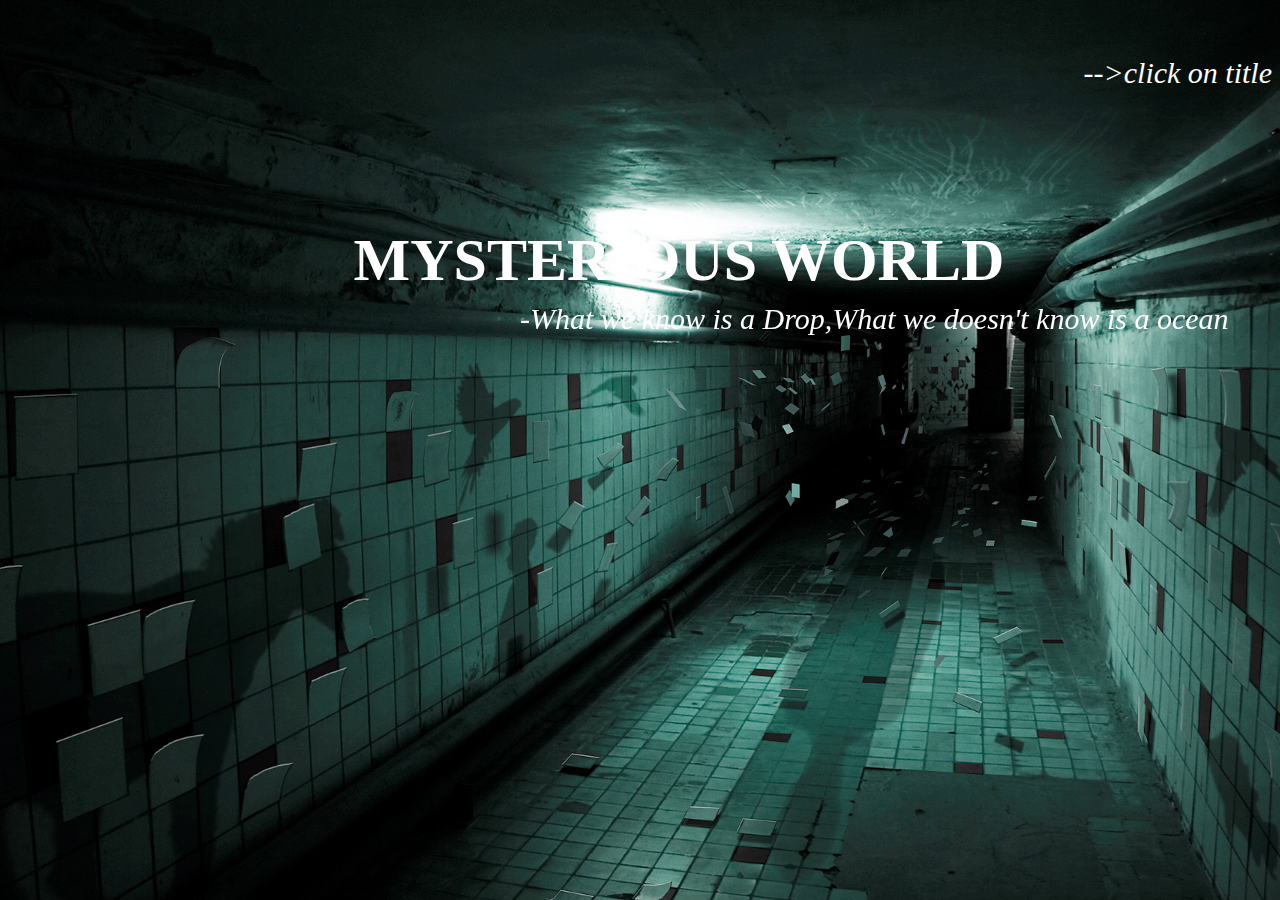
<file: index.html>
<!DOCTYPE html>
<html>
<head>
 
<title>Mysterious</title>
<link rel="stylesheet" href="s.css">
</head>
<body>
<a href="m1.html"><h1 style="font-size:60px;">MYSTERIOUS WORLD</h1></a>

<p style="font-size:30px;" class="p1"><i>-What we know is a Drop,What we doesn't know is a ocean</i></p>
<br>
<p class="p2" style="font-size:30px;"><i>-->click on title</i></p>
</body>
</html>
</file>
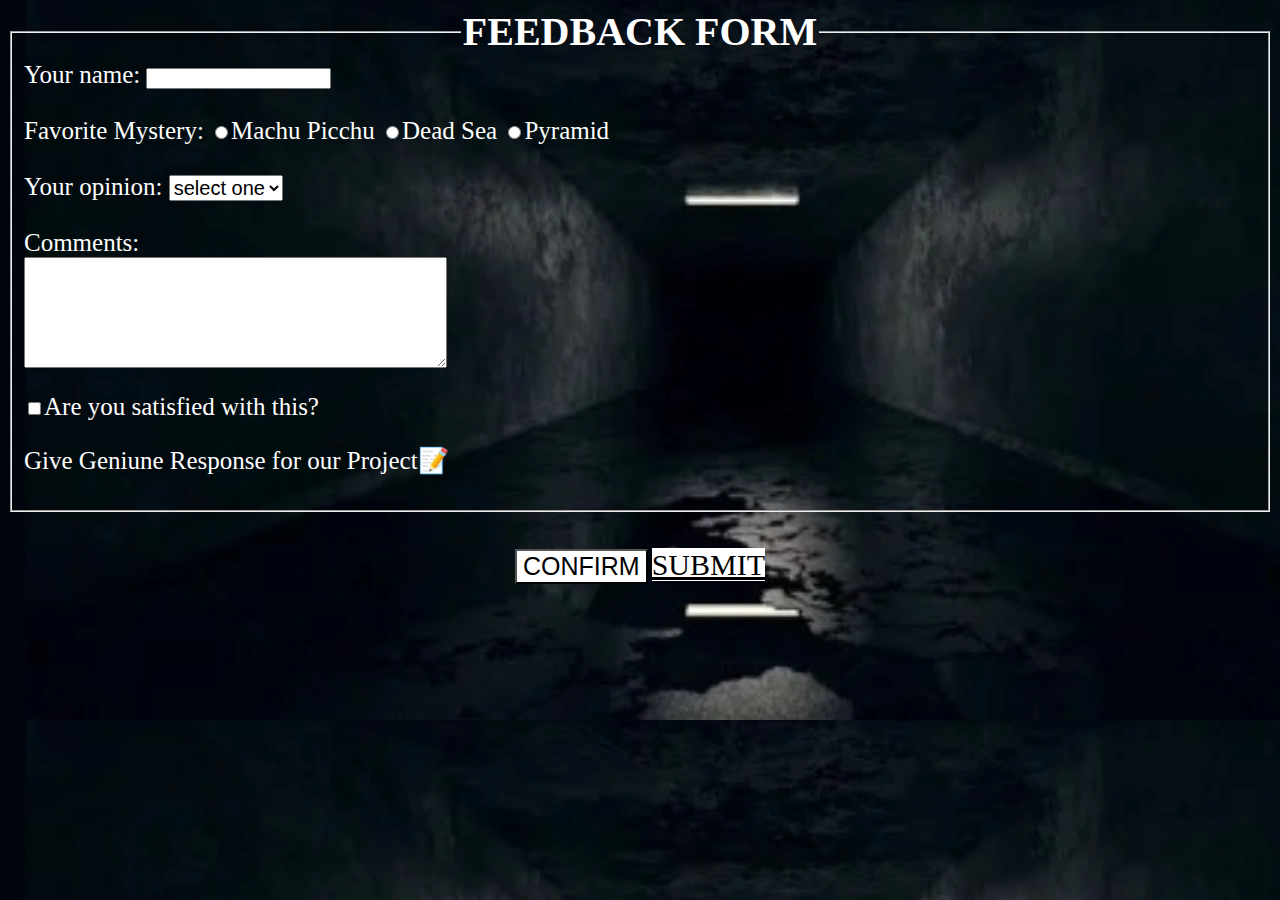
<file: feedback.html>
<body style="background-image:url(IMG_20220908_195724.png);color:white;">
<fieldset >
<legend style="font-size:40px;"align="center"><b>FEEDBACK FORM</b></legend>
<form id="form" style="font-size:25px;">
<label >Your name:</label>
<input type="text" id="uname" name="uname">
<span style="color:red;" id="error"> </span><br>
<br>
<label>Favorite Mystery:</label>
<input type="radio" name="fav">Machu Picchu
<input type="radio" name="fav">Dead Sea
<input type="radio" name="fav">Pyramid
<br><br>
<label >Your opinion:</label>
<select style="font-size:20px;">
<option value="" selected>select one</option>
<option>Excellent</option>
<option>Good</option>
<option>Average</option>
<option>Poor</option>
</select><br><br>
<label >Comments:</label><br>
<textarea cols="50" rows="7"></textarea><br>
<p ><input type="checkbox" name="check">Are you satisfied with this?</p>
<p style="font-size:25px;"> Give Geniune Response for our Project📝️</p>
</fieldset>
<br>
<br>
<center><button style="font-size:25px;background-color:white;color:black;" type="submit">CONFIRM</button>
<a href="data.php" style="font-size:30px;background-color:white;color:black;"<button type="reset">SUBMIT</button></a></center>
</form>
<script>
 let form=document.getElementById("form");
            form.addEventListener("submit",(event)=>{
                event.preventDefault();
                validate();
            });
            function validate(){
                let name=document.getElementById("uname").value.trim();
		let is_name_valid=true;
		if(name==""){
                    document.getElementById("error").innerText="Name can't be empty";
                    is_name_valid=false;
                    return;
                }
                if(!isNaN(name)){
                    document.getElementById("error").innerText="Name can't contain digits";
                    is_name_valid=false;
                    return;
                }
                if(name.length<3){
                    document.getElementById("error").innerText="Name can't be less than 3 characters";
                    is_name_valid=false;
                    return;
                }
		if(is_name_valid){
			form.submit
		}
	}
</script>
</body>
</file>
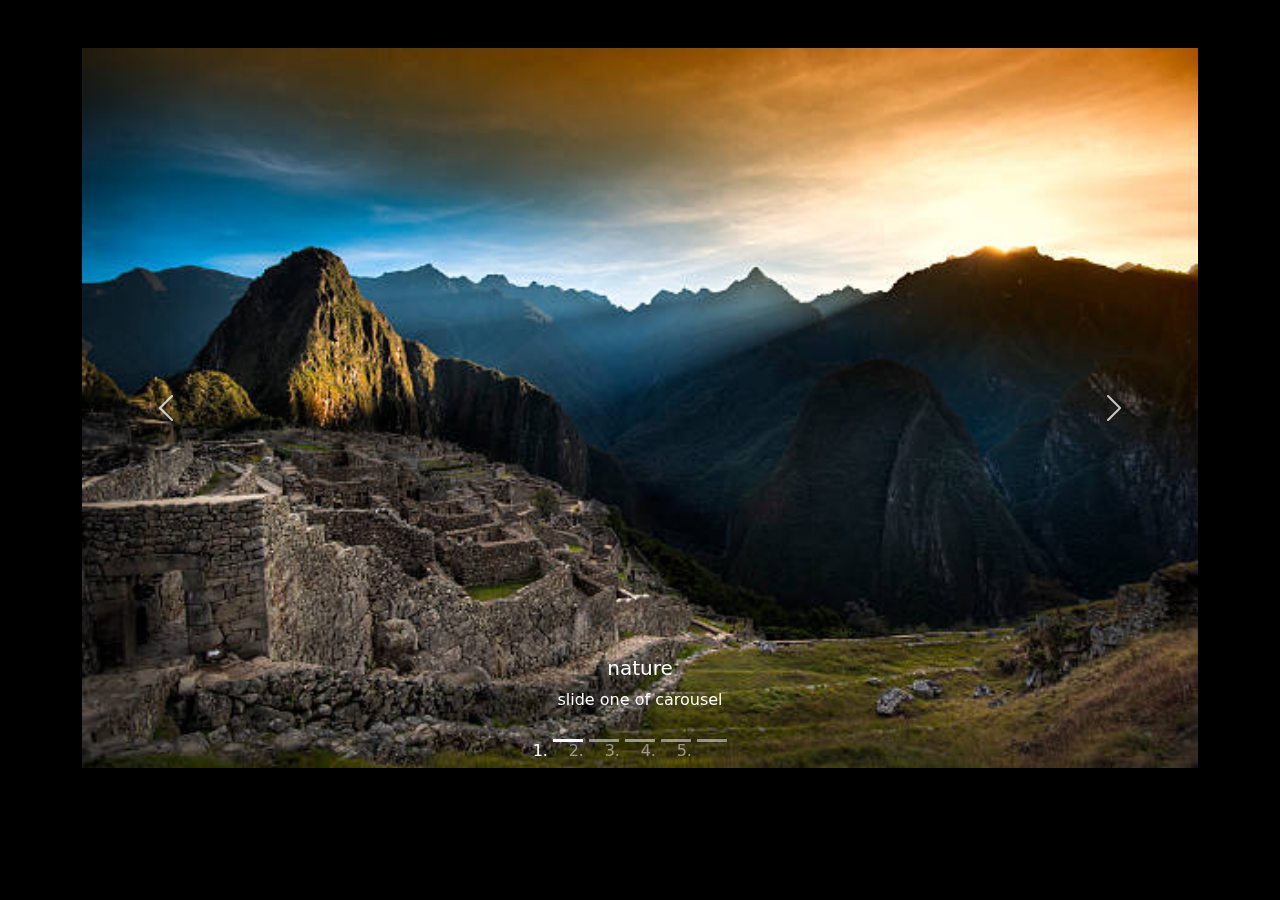
<file: imagesmachu.html>
<html>
<head>
<title>Machu picchu Images</title>
<meta charset="utf-8">
  <meta name="viewport" content="width=device-width, initial-scale=1">
  <link href="https://cdn.jsdelivr.net/npm/bootstrap@5.1.3/dist/css/bootstrap.min.css" rel="stylesheet">
  <script src="https://cdn.jsdelivr.net/npm/bootstrap@5.1.3/dist/js/bootstrap.bundle.min.js"></script>
<link rel="stylesheet" href="s2.css">
</head>
<body>
<br>
<br>
<div class="container">
<div class="carousel slide" id="slider" data-bs-ride="carousel">
<ol class="carousel-indicators">
<li data-bs-target="#slider" data-bs-slide-to="0" class="active"></li>
<li data-bs-target="#slider" data-bs-slide-to="1"></li>
<li data-bs-target="#slider" data-bs-slide-to="2"></li>
<li data-bs-target="#slider" data-bs-slide-to="3"></li>
<li data-bs-target="#slider" data-bs-slide-to="4"></li>
</ol>


<div class="carousel-inner">
<div class="carousel-item active" data-bs-interval="2000">
<img height="80%" width="100%"src="sdf.jpg">
<div class="carousel-caption">
<h5>nature</h5>
<p>slide one of carousel</p>
</div>
</div>
<div class="carousel-item" data-bs-interval="2000">
<img  height="80%" width="100%" src="sdf1.jpg">
</div>
<div class="carousel-item" data-bs-interval="2000">
<img  height="80%" width="100%" src="hgk.jpg">
</div>
<div class="carousel-item" data-bs-interval="2000">
<img  height="80%" width="100%" src="sdf3.jpg">
</div>
<div class="carousel-item" data-bs-interval="2000">
<img  height="80%" width="100%" src="sdf4.jpg">
</div>
</div>

<a href="#slider" class="carousel-control-prev" data-bs-slide="prev">
<span class="carousel-control-prev-icon"></span>
</a>
<a href="#slider" class="carousel-control-next" data-bs-slide="next">
<span class="carousel-control-next-icon"></span>
</a>
<a href="#slider" class="carousel-control-prev" data-bs-slide="prev">
<span class="carousel-control-prev-icon"></span>
</a>
<a href="#slider" class="carousel-control-next" data-bs-slide="next">
<span class="carousel-control-next-icon"></span>
</a>
</div>
</div>
</body>
</file>
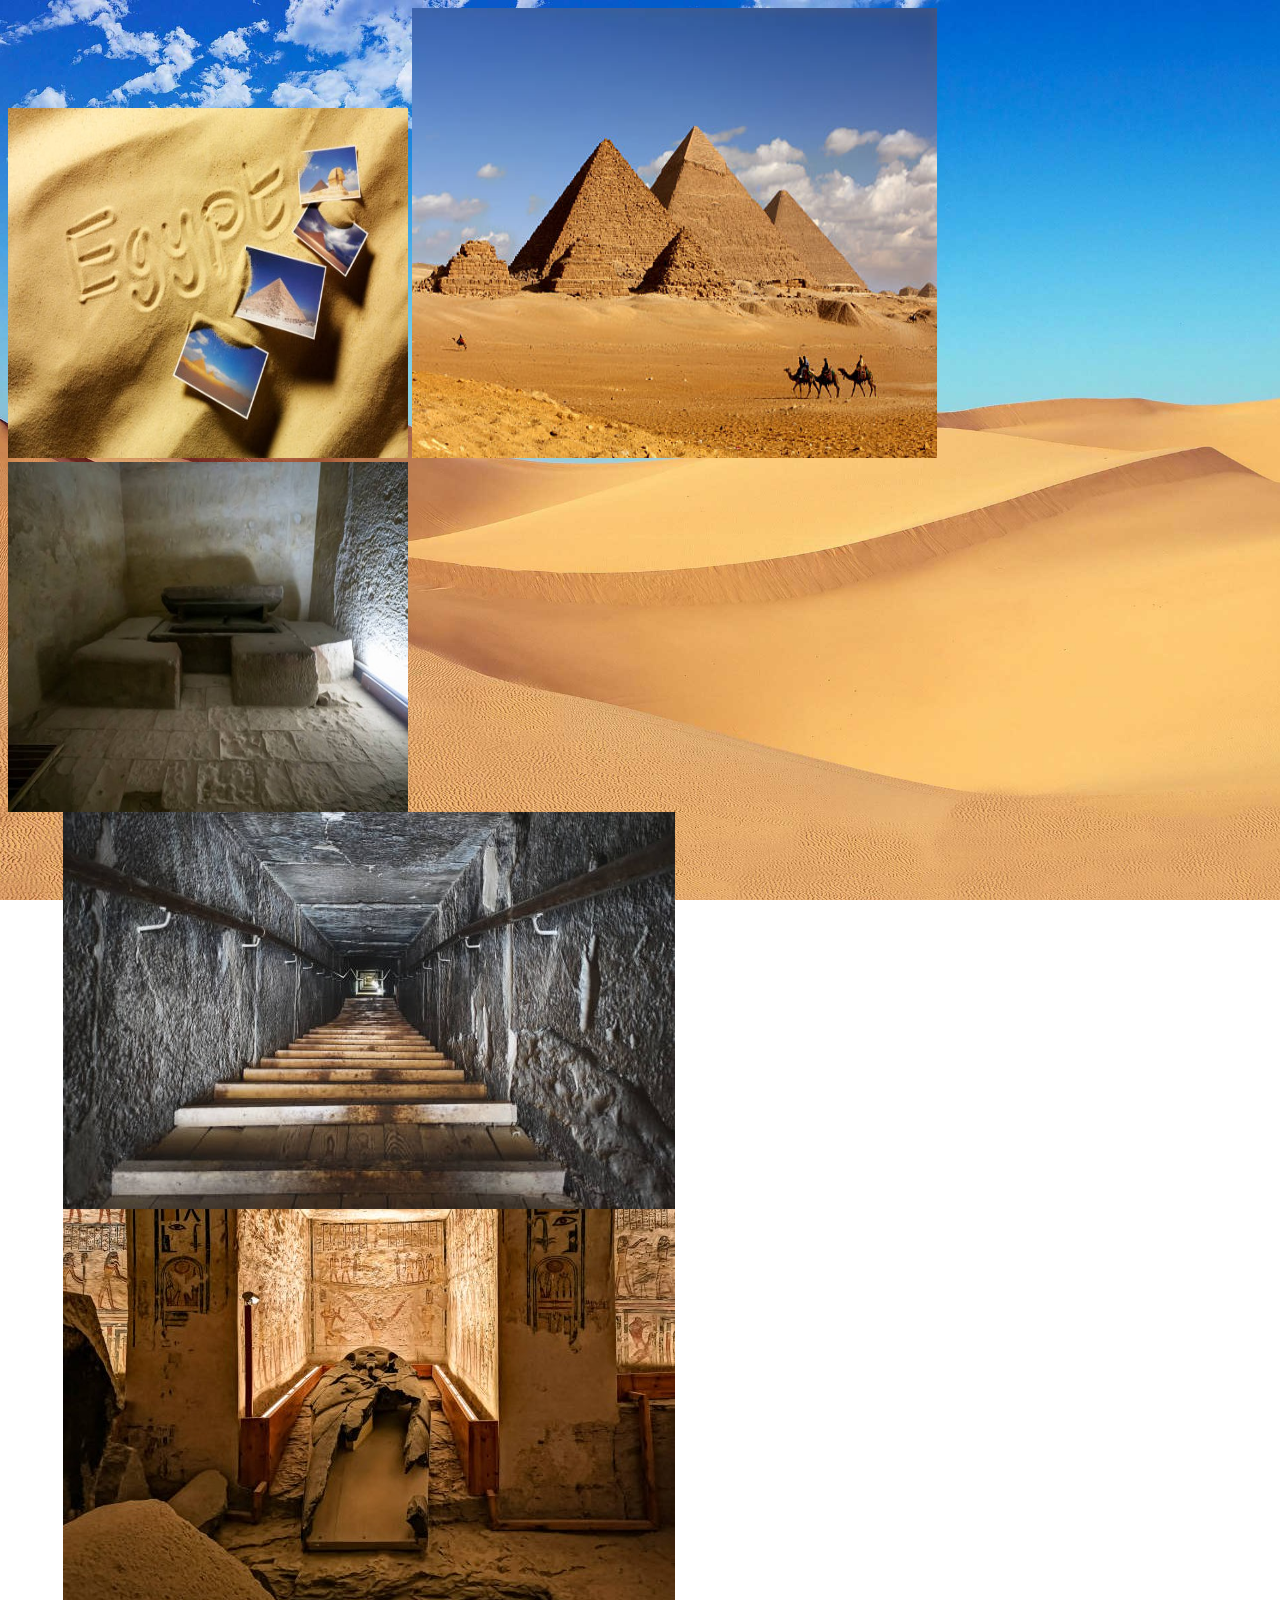
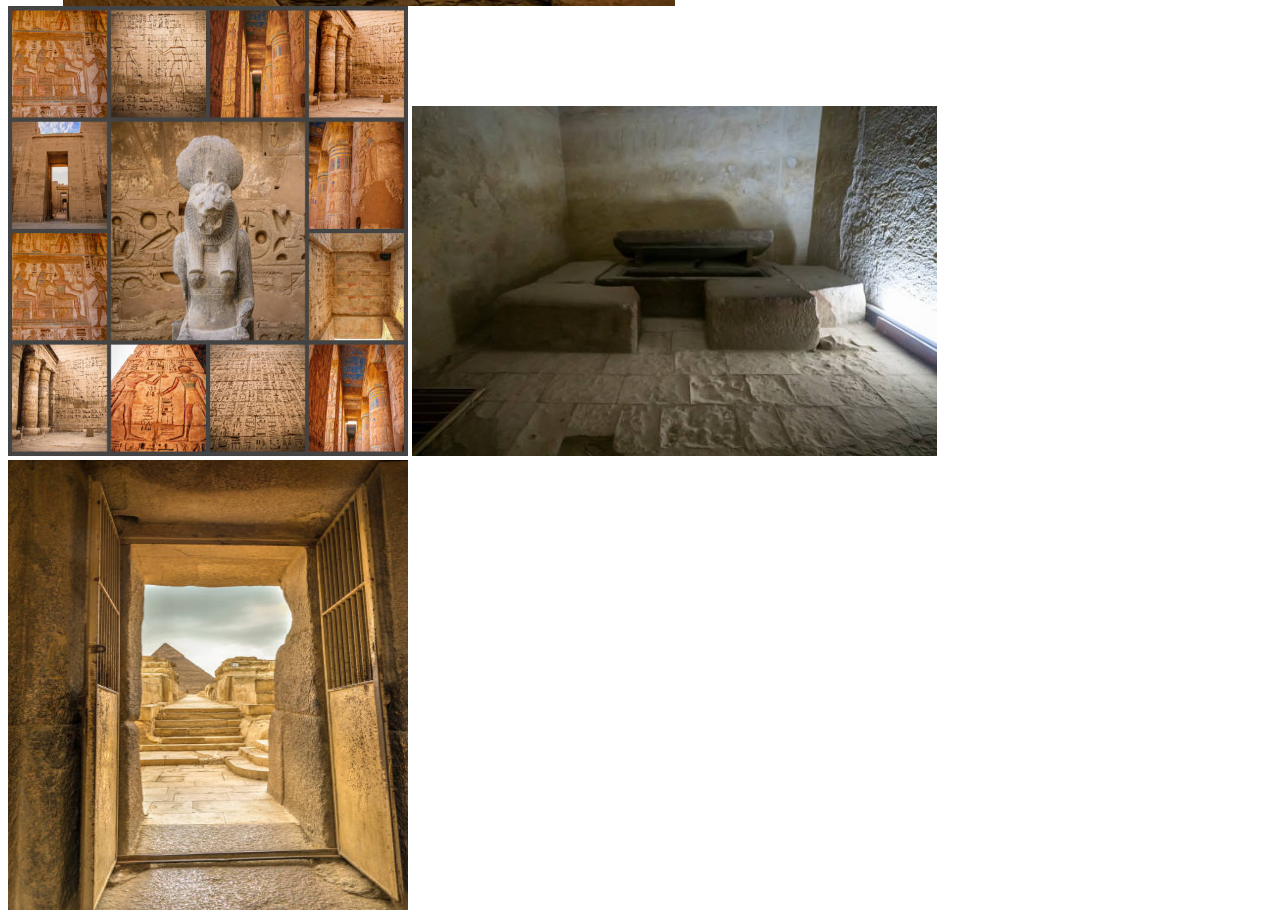
<file: imagespyramid.html>
<html>
<head>
<title>Pyramid Images</title>
<link rel="stylesheet" href="s4.css">
</head>
<body>
<img height="350px" width="400px"src="gh2.jpg">
<img  height="450px"width="525px" src="gh.jpg">
<img   height="350px" width="400px" src="gh9.jpg">
<div class="g">
<img src="gh7.jpg">
<img src="gh6.jpg">
</div>
<img height="450px" width="400px" src="gh4.jpg">
<img height="350px"width="525px"src="gh9.jpg">
<img height="450px" width="400px" src="gh8.jpg">

</body>
</html>
</file>
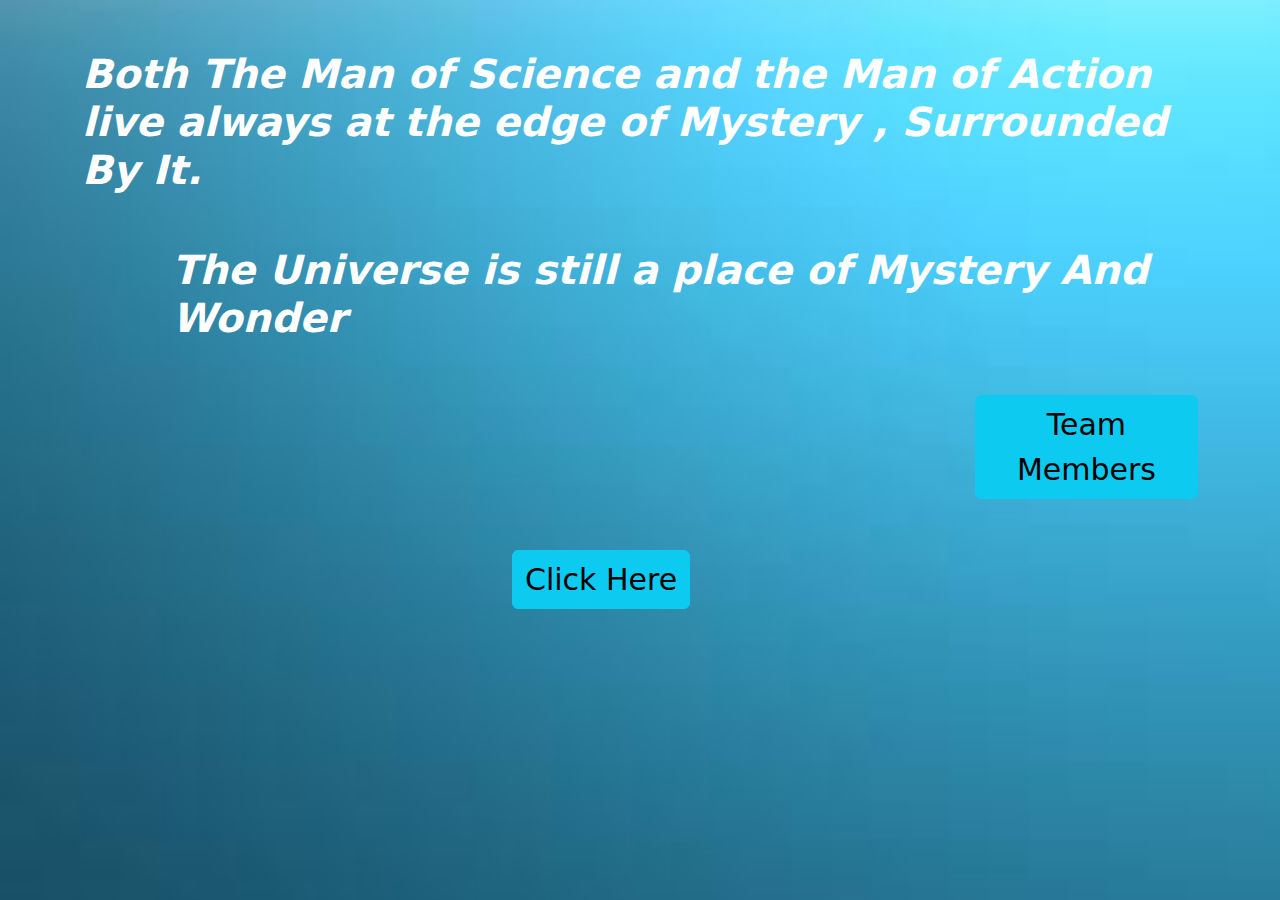
<file: last.html>
<html>
<head>
<title>The End</title>
<meta charset="utf-8">
  <meta name="viewport" content="width=device-width, initial-scale=1">
  <link href="https://cdn.jsdelivr.net/npm/bootstrap@5.1.3/dist/css/bootstrap.min.css" rel="stylesheet">
  <script src="https://cdn.jsdelivr.net/npm/bootstrap@5.1.3/dist/js/bootstrap.bundle.min.js"></script>
<link rel="stylesheet" href="s5.css">
<script src="https://ajax.googleapis.com/ajax/libs/jquery/3.6.0/jquery.min.js"></script>

</head>
<script type="text/javascript">
$(document).ready(function () {
$("h1").hide(800);
});</script>
<body style="color:white;" >
<div class="container">
<h3 style="font-size:40px;" class="first"><b><i>Both The Man of Science and the Man of Action live always at the edge of Mystery , Surrounded By It.</i></b></h3>
<br>
<h3 class="line"style="font-size:40px;"><b><i>The Universe is still a place of Mystery And Wonder</i></b></h3>
<button type="button" class="btn btn-info" data-bs-toggle="collapse" data-bs-target="#accord" style="font-size:30px;" >Team Members</button>
<div id="accord" class="collapse">
<ol style="font-size:25px;">
<li>T.Maneesha</li>
<li>D.Bhargavi</li>
<li>P.Madhavi</li>
</ol>
</div>
</div>
<a href="vpop.html"><button style="font-size:30px;" type="button" id="one" class="btn btn-info">Click Here</button></a>
<h1 style="margin-left:30px;">Keep Learning</h1>
</body>
</html>
</file>
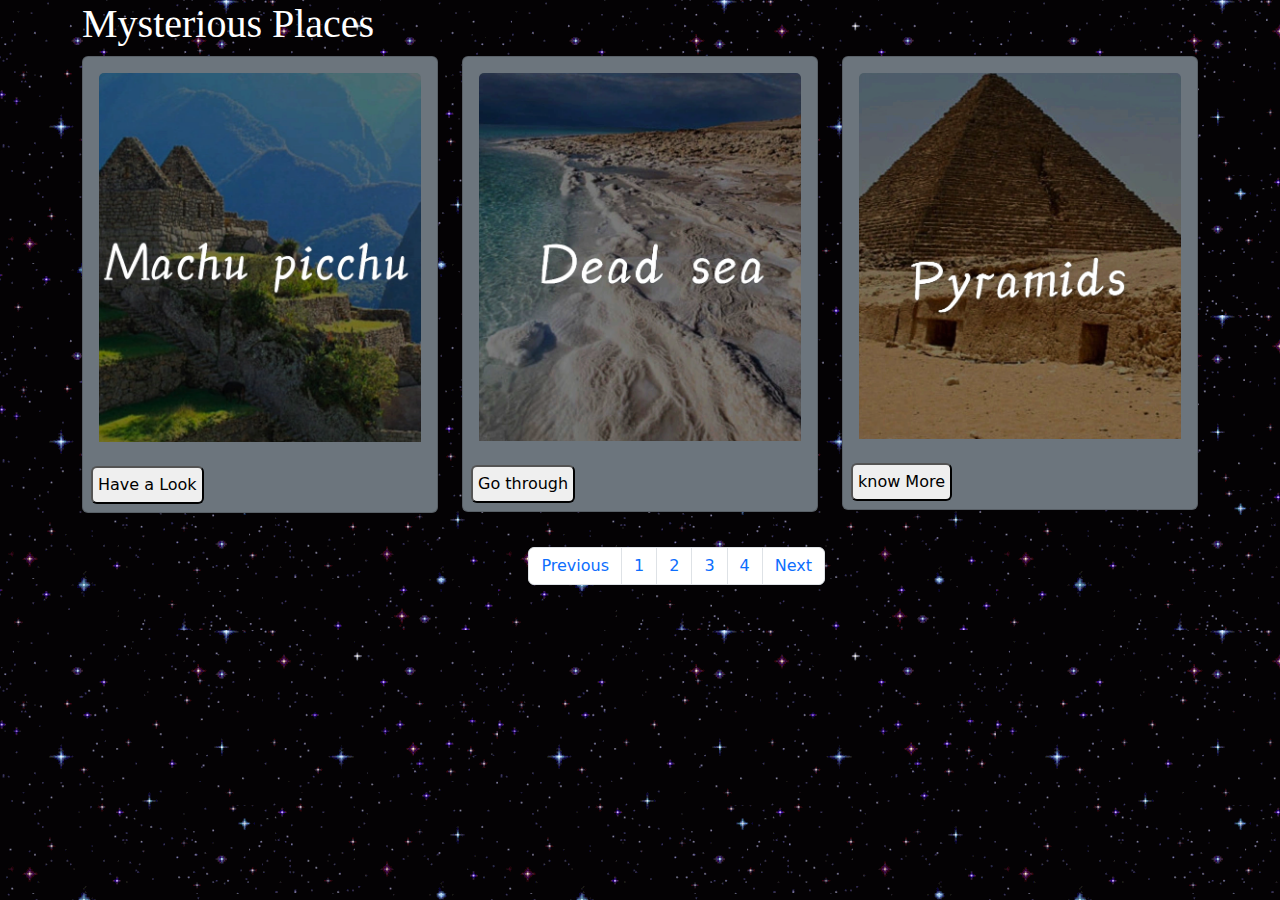
<file: m1.html>
<!DOCTYPE html>
<html>
<head>
<meta charset="utf-8">
  <meta name="viewport" content="width=device-width, initial-scale=1">

<link href="https://cdn.jsdelivr.net/npm/bootstrap@5.1.3/dist/css/bootstrap.min.css" rel="stylesheet">
  <script src="https://cdn.jsdelivr.net/npm/bootstrap@5.1.3/dist/js/bootstrap.bundle.min.js"></script>
<link rel="stylesheet" href="s1.css"> 
<title>Main Page</title>
</head>
<body>
<div class="container"><h1 style="color:white;font-family:fantacy;">Mysterious Places</h1></div>
<div class="container">
<div class="row">
<div class="col-md-4">
<div class="card bg-secondary">
<div class="card-body">
<img src="kk.png" class="card-img-top">
</div>
<a href="machu pichuu.html" class="navbar-brand"><button class="footerbtn btn-info">Have a Look</button></a>
</div>
</div>

<div class="col-md-4">
<div class="card bg-secondary">
<div class="card-body">
<img src="IMG_20220907_191735.png"  class="card-img-top">
</div>

<a href="dead sea.html" class="navbar-brand"><button class="footerbtn btn-info">Go through</button></a>
</div>
</div>

<div class="col-md-4">
<div class="card bg-secondary">
<div class="card-body">
<img src="IMG_20220907_191807.png"  class="card-img-top">
</div>
<a href="pyramid.html" class="navbar-brand"><button class="footerbtn btn-info">know More</button></a>

</div>
</div>
</div>
</div>
</div>
<br>

<div class="container ">
<ul class="pagination pagination-md" align="center">
<li class="page-item">
<a href="index.html" class="page-link">Previous</a>
</li>
<li class="page-item">
<a href="machu pichuu.html" class="page-link">1</a>
</li>
<li class="page-item">
<a href="dead sea.html" class="page-link">2</a>
</li>
<li class="page-item">
<a href="pyramid.html" class="page-link">3</a>
</li>
<li class="page-item">
<a href="feedback.html" class="page-link">4</a>
</li>
<li class="page-item">
<a href="last.html" class="page-link">Next</a>
</li>
</ul>
</div>
<div class="container">
</div>
</body>
</html>
</file>
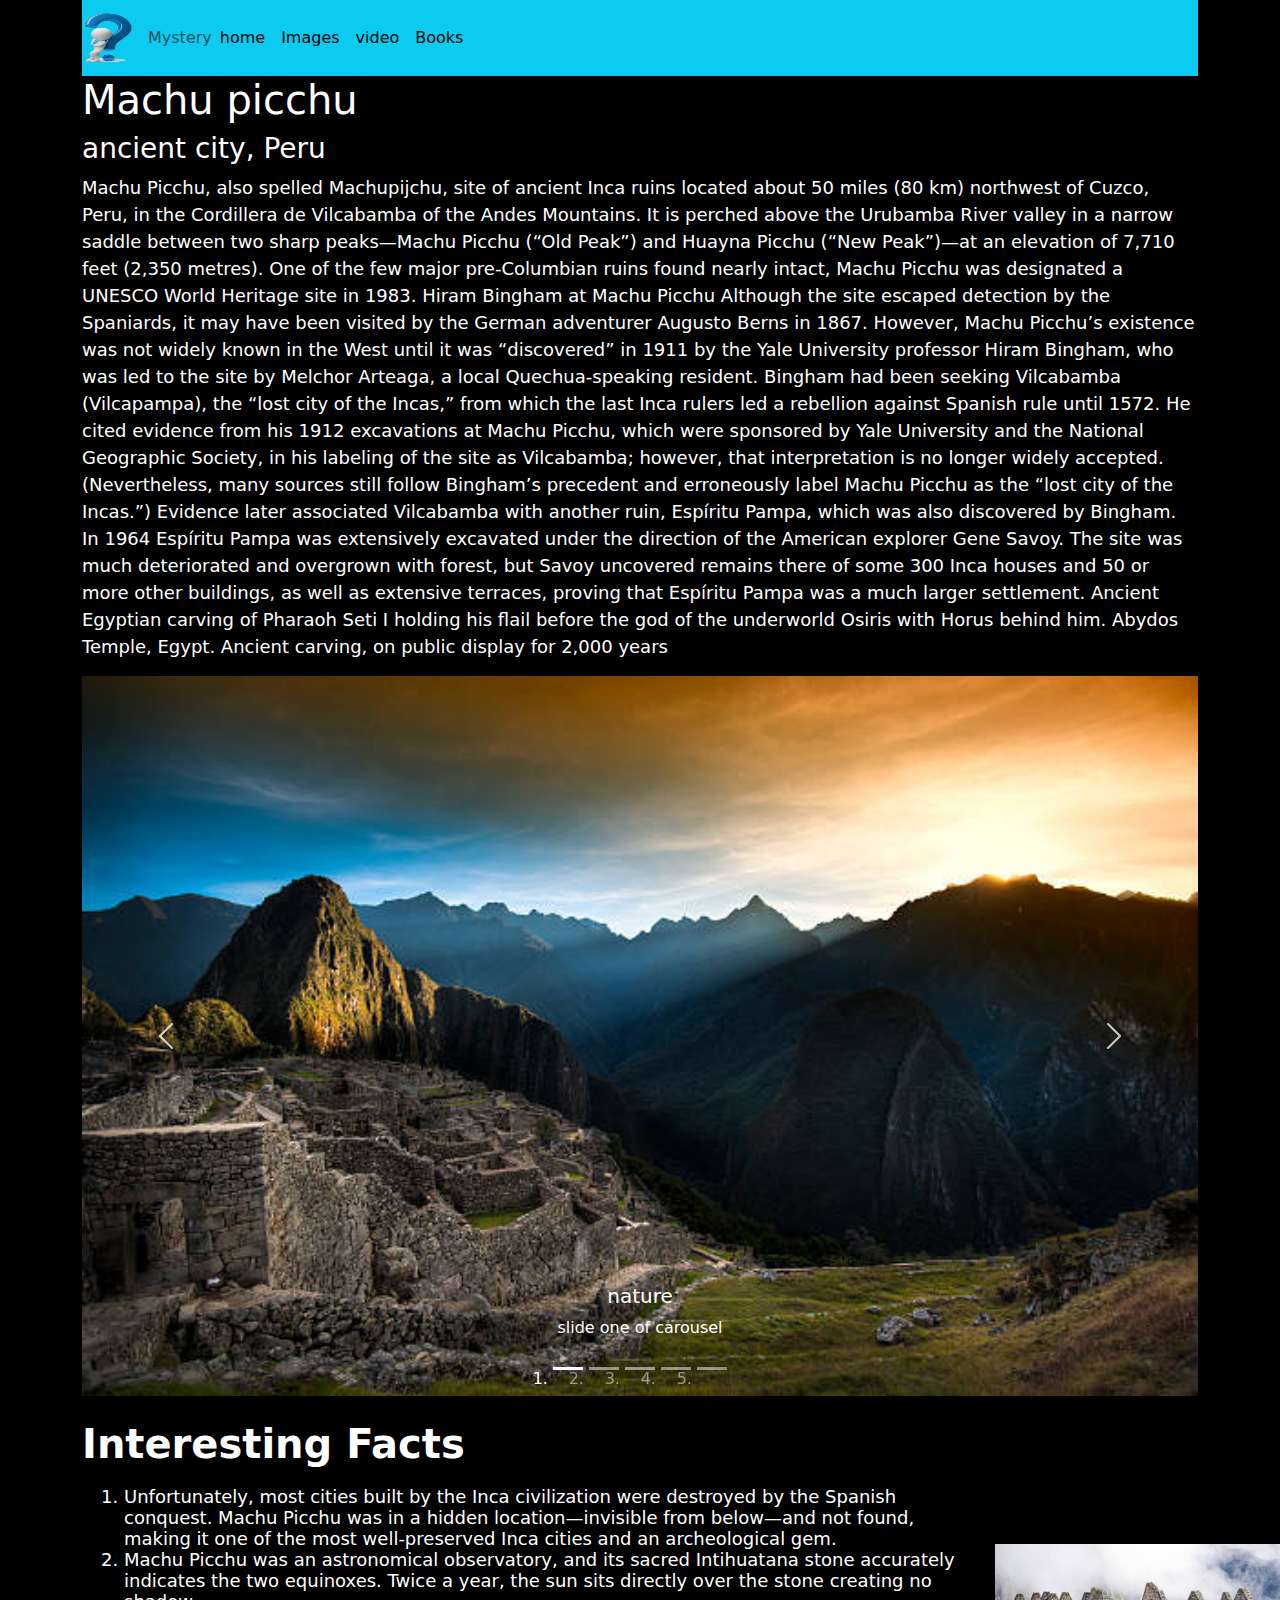
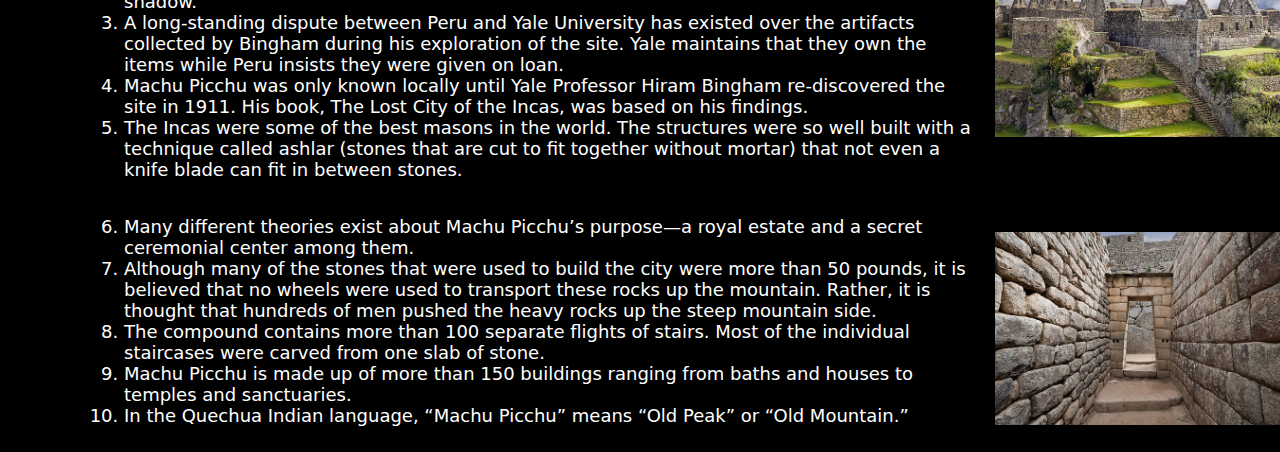
<file: machu pichuu.html>
<html>
<head>
<title>machu picchu</title>
<meta charset="utf-8">
  <meta name="viewport" content="width=device-width, initial-scale=1">
  <link href="https://cdn.jsdelivr.net/npm/bootstrap@5.1.3/dist/css/bootstrap.min.css" rel="stylesheet">
  <script src="https://cdn.jsdelivr.net/npm/bootstrap@5.1.3/dist/js/bootstrap.bundle.min.js"></script>
<link rel="stylesheet" href="s2.css">
</head>
<body>
<div class="container">
<nav class="navbar navbar-expand-lg bg-info navbar-light sticky-top">
<a href="#" class="navbar-brand"><img src="ppp.png" width="50" height="50"></a>
<span class="navbar-text" >Mystery</span>

<button type="button" class="navbar-toggler" data-bs-toggle="collapse" data-bs-target="#list">
<span class="navbar-toggler-icon"></span>
</button>

<div id="list" class="navbar-collapse collapse">
<ul class="navbar-nav">
<ul class="navbar-nav">
<li class="nav-item">
<a href="#" class="nav-link active">home</a>
</li>
<li class="nav-item">
<a href="imagesmachu.html" class="nav-link active">Images</a>
</li>
<li class="nav-item">
<a href="v.html" class="nav-link active">video</a>

</li>
<li class="nav-item">
<a href="https://www.google.com/search?q=Machu+Picchu:+Unveiling+the+Mystery+of+the+Incas&stick=[base64]&sa=X&ved=2ahUKEwi_stLg0oX6AhULR2wGHeAvDGkQ-BZ6BAghEBs" class="nav-link active">Books</a>
</li>
</ul>
</div>
</nav>
</div>
<div class="container"><h1>Machu picchu</h1><h3>ancient city, Peru</h3><p style="font-size:18px;">Machu Picchu, also spelled Machupijchu, site of ancient Inca ruins located about 50 miles (80 km) northwest of Cuzco, Peru, in the Cordillera de Vilcabamba of the Andes Mountains. It is perched above the Urubamba River valley in a narrow saddle between two sharp peaks—Machu Picchu (“Old Peak”) and Huayna Picchu (“New Peak”)—at an elevation of 7,710 feet (2,350 metres). One of the few major pre-Columbian ruins found nearly intact, Machu Picchu was designated a UNESCO World Heritage site in 1983.

Hiram Bingham at Machu Picchu
Although the site escaped detection by the Spaniards, it may have been visited by the German adventurer Augusto Berns in 1867. However, Machu Picchu’s existence was not widely known in the West until it was “discovered” in 1911 by the Yale University professor Hiram Bingham, who was led to the site by Melchor Arteaga, a local Quechua-speaking resident. Bingham had been seeking Vilcabamba (Vilcapampa), the “lost city of the Incas,” from which the last Inca rulers led a rebellion against Spanish rule until 1572. He cited evidence from his 1912 excavations at Machu Picchu, which were sponsored by Yale University and the National Geographic Society, in his labeling of the site as Vilcabamba; however, that interpretation is no longer widely accepted. (Nevertheless, many sources still follow Bingham’s precedent and erroneously label Machu Picchu as the “lost city of the Incas.”) Evidence later associated Vilcabamba with another ruin, Espíritu Pampa, which was also discovered by Bingham. In 1964 Espíritu Pampa was extensively excavated under the direction of the American explorer Gene Savoy. The site was much deteriorated and overgrown with forest, but Savoy uncovered remains there of some 300 Inca houses and 50 or more other buildings, as well as extensive terraces, proving that Espíritu Pampa was a much larger settlement.

Ancient Egyptian carving of Pharaoh Seti I holding his flail before the god of the underworld Osiris with Horus behind him. Abydos Temple, Egypt. Ancient carving, on public display for 2,000 years
</p></div>
<div class="container">
<div class="carousel slide" id="slider" data-bs-ride="carousel">
<ol class="carousel-indicators">
<li data-bs-target="#slider" data-bs-slide-to="0" class="active"></li>
<li data-bs-target="#slider" data-bs-slide-to="1"></li>
<li data-bs-target="#slider" data-bs-slide-to="2"></li>
<li data-bs-target="#slider" data-bs-slide-to="3"></li>
<li data-bs-target="#slider" data-bs-slide-to="4"></li>
</ol>


<div class="carousel-inner">
<div class="carousel-item active" data-bs-interval="2000">
<img height="80%" width="100%"src="sdf.jpg">
<div class="carousel-caption">
<h5>nature</h5>
<p>slide one of carousel</p>
</div>
</div>
<div class="carousel-item" data-bs-interval="2000">
<img  height="80%" width="100%" src="sdf1.jpg">
</div>
<div class="carousel-item" data-bs-interval="2000">
<img  height="80%" width="100%" src="hgk.jpg">
</div>
<div class="carousel-item" data-bs-interval="2000">
<img  height="80%" width="100%" src="wer.jpg">
</div>
<div class="carousel-item" data-bs-interval="2000">
<img  height="80%" width="100%" src="dar.jpg">
</div>
</div>

<a href="#slider" class="carousel-control-prev" data-bs-slide="prev">
<span class="carousel-control-prev-icon"></span>
</a>
<a href="#slider" class="carousel-control-next" data-bs-slide="next">
<span class="carousel-control-next-icon"></span>
</a>
<a href="#slider" class="carousel-control-prev" data-bs-slide="prev">
<span class="carousel-control-prev-icon"></span>
</a>
<a href="#slider" class="carousel-control-next" data-bs-slide="next">
<span class="carousel-control-next-icon"></span>
</a>
</div>
</div>
<div class="container">
<br>
<h1><b>Interesting Facts</b></h1>

<table cellspacing=25 cellpadding=10>
<tr>
<td><ol style="font-size:18px;">
<li>Unfortunately, most cities built by the Inca civilization were destroyed by the Spanish conquest. Machu Picchu was in a hidden location—invisible from below—and not found, making it one of the most well-preserved Inca cities and an archeological gem.</li>
<li>Machu Picchu was an astronomical observatory, and its sacred Intihuatana stone accurately indicates the two equinoxes. Twice a year, the sun sits directly over the stone creating no shadow.</li>
<li>
 A long-standing dispute between Peru and Yale University has existed over the artifacts collected by Bingham during his exploration of the site. Yale maintains that they own the items while Peru insists they were given on loan.</li>
<li>Machu Picchu was only known locally until Yale Professor Hiram Bingham re-discovered the site in 1911. His book, The Lost City of the Incas, was based on his findings.</li>
<li>The Incas were some of the best masons in the world. The structures were so well built with a technique called ashlar (stones that are cut to fit together without mortar) that not even a knife blade can fit in between stones.</li>
</ol></td><td><img  height="150%" width="150%" src="hhj.jpg">
</td></tr>
<tr><td>
<ol start=6 style="font-size:18px;">
<li>Many different theories exist about Machu Picchu’s purpose—a royal estate and a secret ceremonial center among them.</li><li>Although many of the stones that were used to build the city were more than 50 pounds, it is believed that no wheels were used to transport these rocks up the mountain. Rather, it is thought that hundreds of men pushed the heavy rocks up the steep mountain side.</li><li>The compound contains more than 100 separate flights of stairs. Most of the individual staircases were carved from one slab of stone.</li>
<li>Machu Picchu is made up of more than 150 buildings ranging from baths and houses to temples and sanctuaries.</li>
<li> In the Quechua Indian language, “Machu Picchu” means “Old Peak” or “Old Mountain.”</li>
</ol>
</td>
<td><img  height="150%" width="150%" src="ghj.jpg">
</td>
</tr>
</table>
</div>


</body>
</html>
</file>
<file: s.css>
body{
background:url(80110.jpg);
 background-size: cover;
 background-repeat: no-repeat;
 background-position: center center;
 
 background-attachment:fixed;
}
h1{
color:white;
margin-top:17%;
position:fixed;
margin-left:27%;
}
.p1{
color:white;
margin-top:23%;
position:fixed;
margin-left:40%;
}
.p2{
color:white;
text-align:right;
}
</file>
<file: s2.css>
body{
background:black;
color:white;
}
</file>
<file: s4.css>
body{
background:url(ii.jpg);
 background-size: cover;
 background-repeat: no-repeat;
 background-position: center center;
 
 background-attachment:fixed;
}
.g{
margin-left:55px;
}
</file>
<file: s5.css>
body{
background-image:url(images.jpeg);
 background-size: cover;
 background-repeat: no-repeat;
 background-position: center center;
 
 background-attachment:fixed;
}
.first{
margin-top:50px;
}
.line{
margin-left:90px;
margin-top:20px;
}
button{
margin-left:80%;
margin-top:4%;
}
li{
margin-left:85%;
}
#one{
margin-left:40%
}
</file>
<file: s1.css>
body{
background-image:url(8e46150f790fbefe438d9c2767c32ad1.gif);
}
ul{
margin-left:40%;
padding:10px;
}
button{
border-radius:6px;
margin:8px;
padding:5px;
}
</file>
